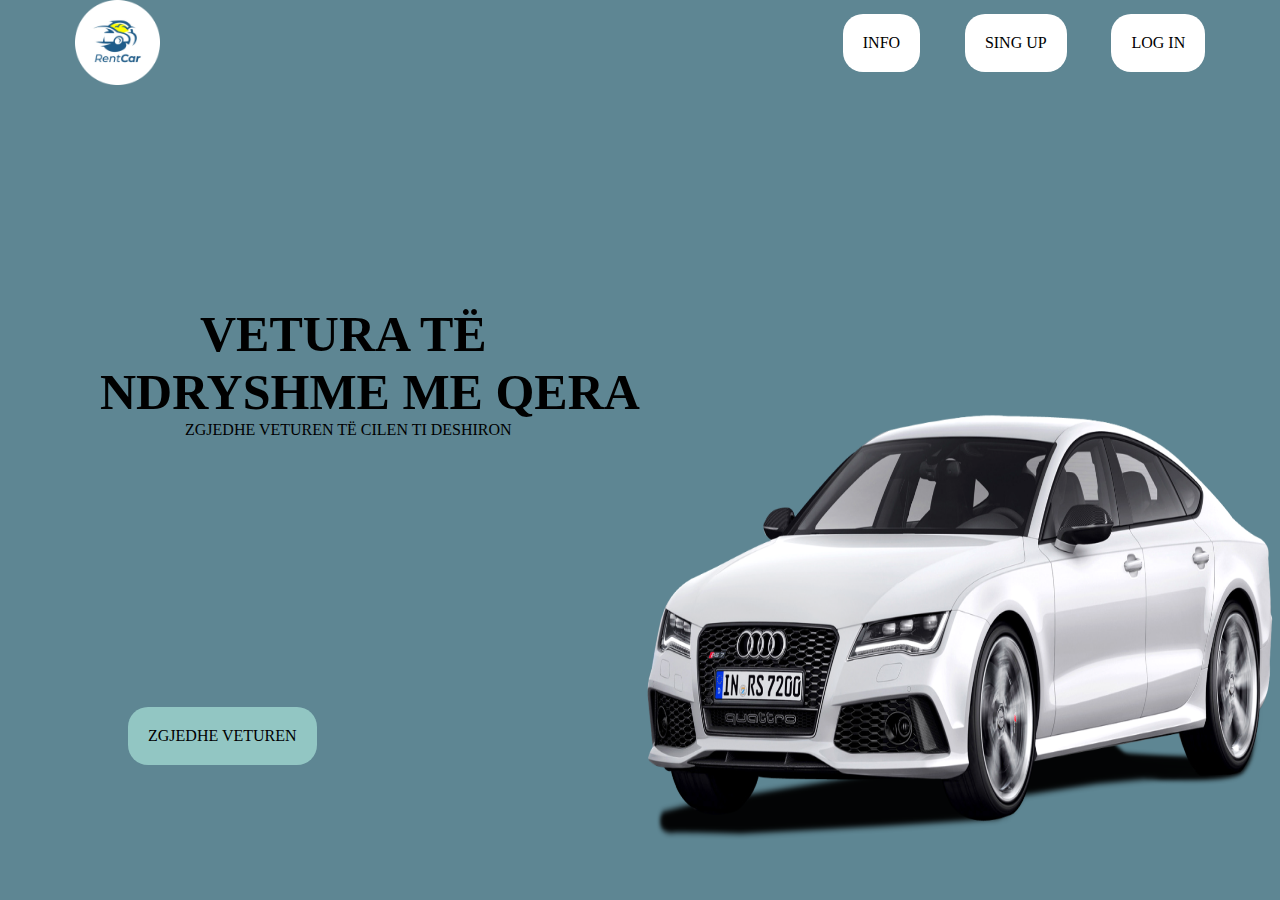
<file: index.html>
<!DOCTYPE html>
<html lang="en">

<head>
    <meta charset="UTF-8">
    <meta name="viewport" content="width=device-width, initial-scale=1.0">
    <title>HOME PAGE</title>
    <link rel="stylesheet" href="style.css">
</head>

<body>
    <div class="nav">
        <img class="logo" src="./logo 1.png" alt="">
<div class="navitems">
        <a class="link" href="http://127.0.0.1:5500/info.html">INFO</a>
        <a class="link" href="http://127.0.0.1:5500/singup.html">SING UP</a>
        <a class="link" href="http://127.0.0.1:5500/login.html">LOG IN</a>
    </div>
    </div>
    <p class="vetur">VETURA TË</p>
    <p class="rapa">NDRYSHME ME QERA</p>
    <p class="para">ZGJEDHE VETUREN TË CILEN TI DESHIRON</p>






    <img class="audia" src="./White-Audi-PNG-Clipart-Background 1.png" alt="">





    <a class="test" href="http://127.0.0.1:5500/faqjakryesore.html">ZGJEDHE VETUREN</a>



</body>

</html>
</file>
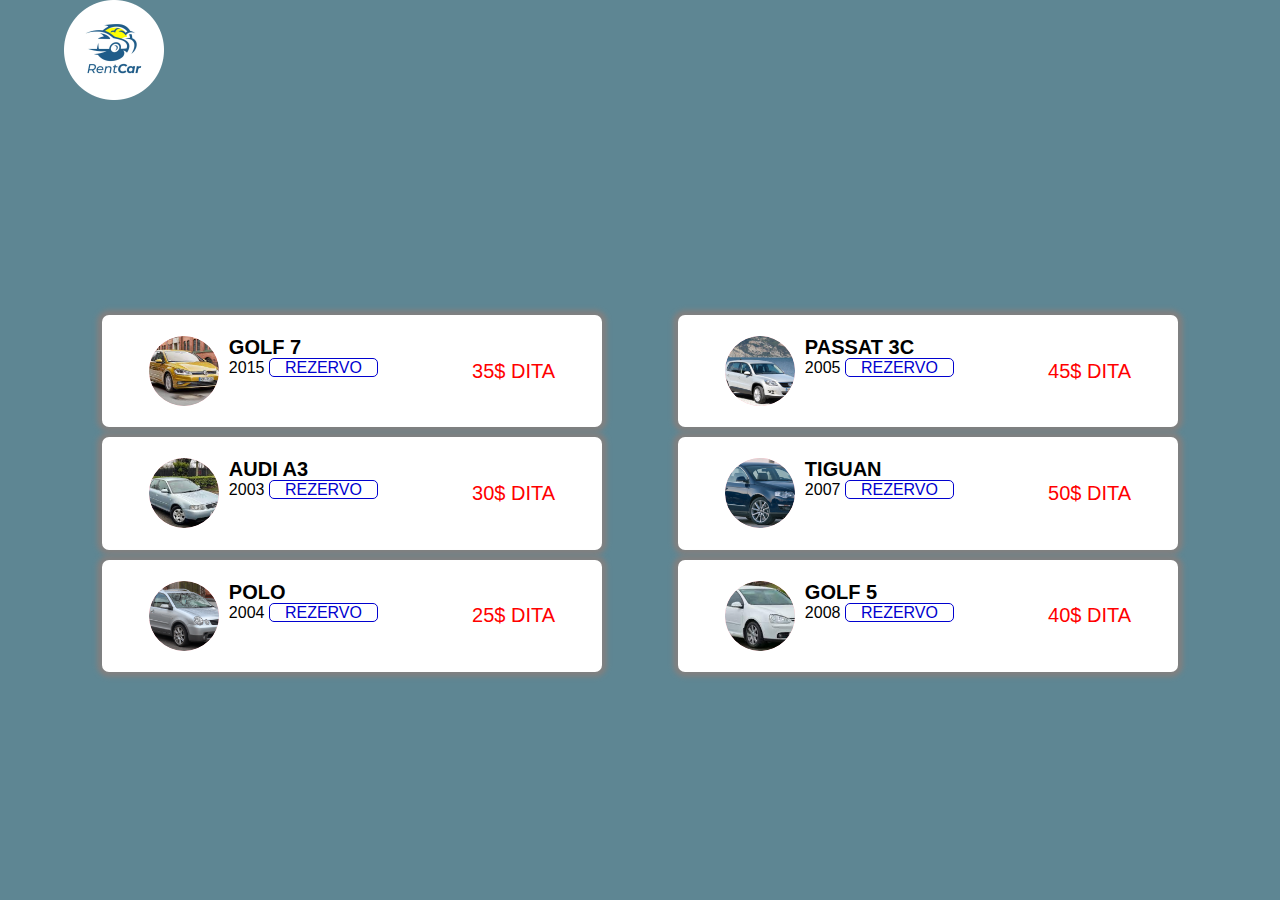
<file: faqjakryesore.html>
<!DOCTYPE html>
<html lang="en">

<head>
    <meta charset="UTF-8">
    <meta http-equiv="X-UA-Compatible" content="IE=edge">
    <meta name="viewport" content="width=device-width, initial-scale=1.0">
    <title>Faqja kryesore</title>
    <link rel="stylesheet" href="faqjakryesore.css">
</head>

<body>
    <div class="nav1">
        <img class="logo" src="./logo 1.png" alt="">
         
                
    </div>
    </div>

    </div>
    <div class="body">
        <div class="bodyleft">

            <div class="box">
                <div class="combo">
                    <img class="icon"
                        src="./GOLF 7.png"
                        alt="">
                    <div class="info">
                        <p class="_titulli">GOLF 7</p>
                        <p class="bill">2015</p>
                        <p class="done">REZERVO</p>
                    </div>
                </div>

                <p class="priceR">35$ DITA</p>
            </div>
            <div class="box">
                <div class="combo">
                    <img class="icon"
                        src="./download (1) 1.png"
                        alt="">
                    <div class="info">
                        <p class="_titulli">AUDI A3</p>
                        <p class="bill">2003</p>
                        <p class="done">REZERVO</p>
                    </div>
                </div>

                <p class="priceR">30$ DITA</p>
            </div>

            <div class="box">
                <div class="combo">
                    <img class="icon" src="./Volkswagen-Polo-IV-Fun 1.png" alt="">
                    <div class="info">
                        <p class="_titulli">POLO</p>
                        <p class="bill">2004</p>
                        <p class="done">REZERVO</p>
                    </div>
                </div>

                <p class="priceR">25$ DITA</p>
            </div>
            </div>
        <div class="bodyright">

            <div class="box">
                <div class="combo">
                    <img class="icon"
                        src="./2007_volkswagen_tiguan_4 1.png"
                        alt="">
                    <div class="info">
                        <p class="_titulli">PASSAT 3C</p>
                        <p class="bill">2005</p>
                        <p class="done">REZERVO</p>
                    </div>
                </div>

                <p class="priceR">45$ DITA</p>
            </div>
            <div class="box">
                <div class="combo">
                    <img class="icon"
                        src="./passat_3 1.png"
                        alt="">
                    <div class="info">
                        <p class="_titulli">TIGUAN</p>
                        <p class="bill">2007</p>
                        <p class="done">REZERVO</p>
                    </div>
                </div>

                <p class="priceR">50$ DITA</p>
            </div>

            <div class="box">
                <div class="combo">
                    <img class="icon" src="./download (2) 1.png" alt="">
                    <div class="info">
                        <p class="_titulli">GOLF 5</p>
                        <p class="bill">2008</p>
                        <p class="done">REZERVO</p>
                    </div>
                </div>

                <p class="priceR">40$ DITA</p>
            </div>
            </div>
            </div>




</body>

</html>
</file>
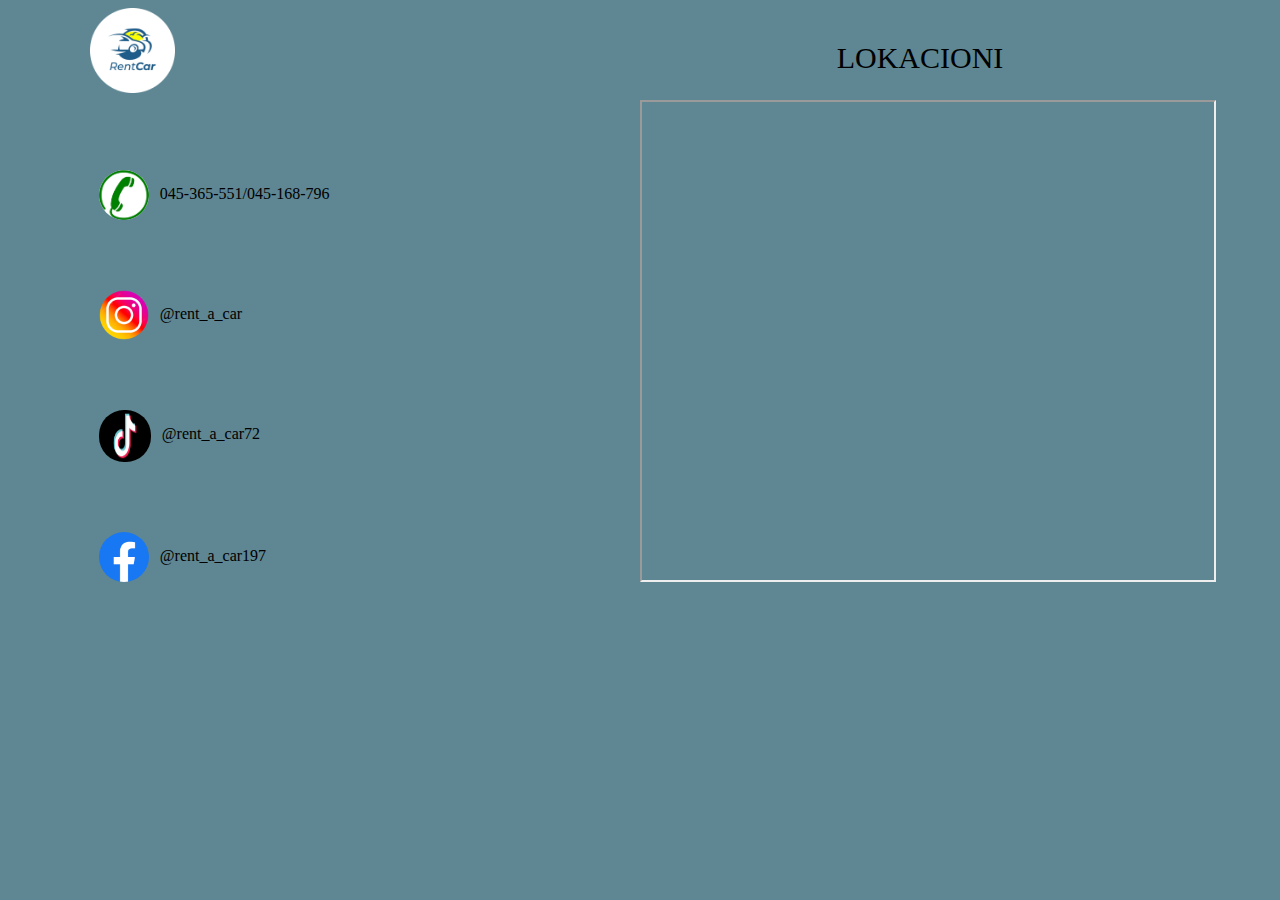
<file: info.html>
<!DOCTYPE html>
<html lang="en">

<head>
    <meta charset="UTF-8">
    <meta http-equiv="X-UA-Compatible" content="IE=edge">
    <meta name="viewport" content="width=device-width, initial-scale=1.0">
    <title>INFO</title>
    <link rel="stylesheet" href="info.css">
</head>

<body>
    <div class="nav1">

        <img class="p" src="./logo 1.png" alt="">
        <p class="lokacioni">LOKACIONI</p>

    </div>
    <div class="permbajtja">

        
        <div class="contact">
            <div class="phone">
                <img class="telefon" src="./PHONE.png" alt="">
                <p>045-365-551/045-168-796</p>

            </div>

            <div class="insta">
                <img class="instagram" src="./pngtree-three-dimensional-instagram-icon-png-image_9015419.png" alt="">
                <p>@rent_a_car</p>
            </div>
            <div class="tik">
                <img class="tok" src="./TikTok-Logo.png" alt="">
                <p>@rent_a_car72</p>
            </div>
            <div class="face">
                <img class="book" src="./ced66ecfc53814d71f8774789b55cc76.png" alt="">
                <p>@rent_a_car197</p>
            </div>
        </div><iframe class="h"
            src="https://www.google.com/maps/embed?pb=!1m14!1m8!1m3!1d11737.92810501331!2d21.1680901!3d42.6511397!3m2!1i1024!2i768!4f13.1!3m3!1m2!1s0x13549f64f83c2e17%3A0xb230b4386cf4e70b!2sAkademia%20jCoders!5e0!3m2!1sen!2s!4v1696516941757!5m2!1sen!2s"
            allowfullscreen="" loading="lazy" referrerpolicy="no-referrer-when-downgrade"></iframe>
    </div>
</body>


</html>
</file>
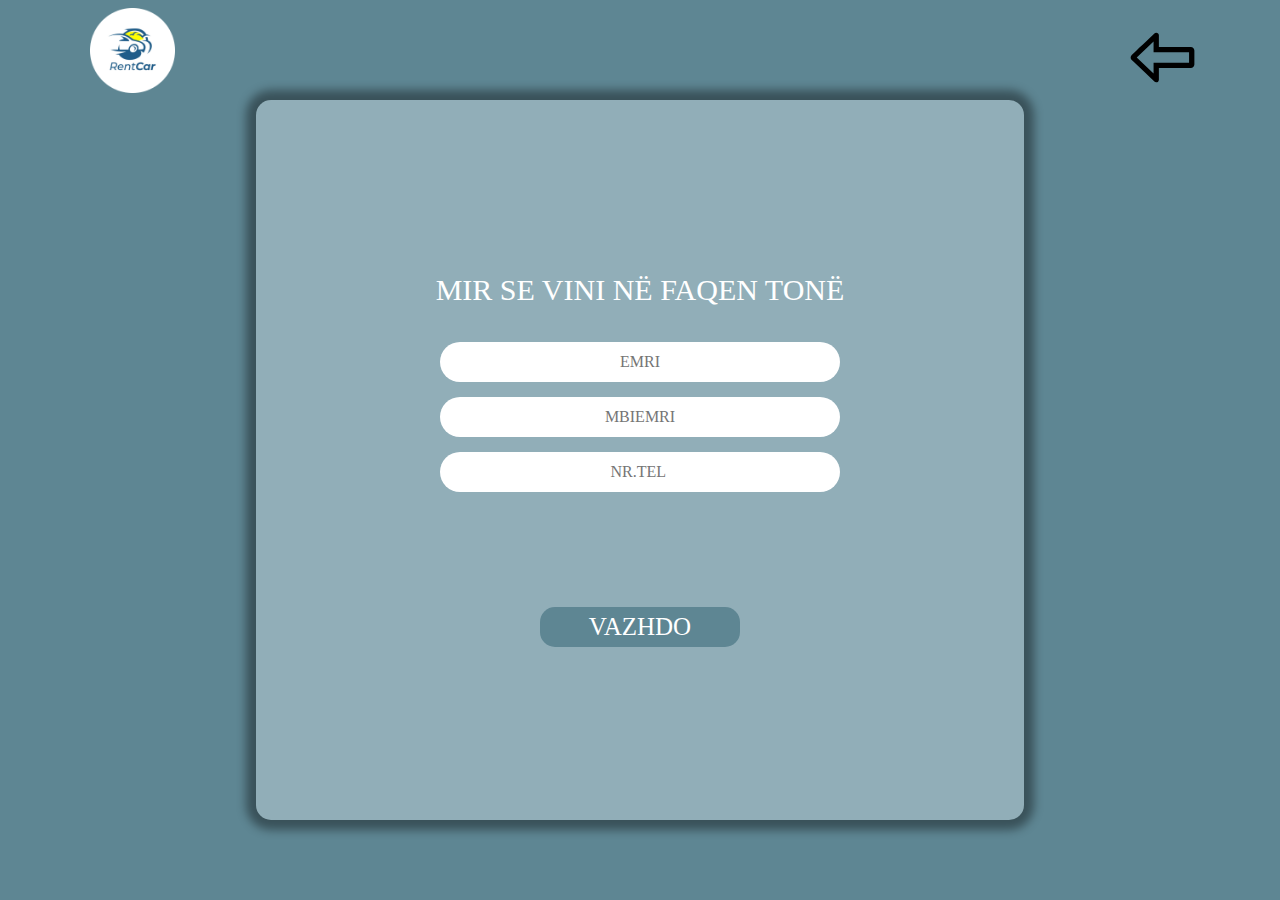
<file: login.html>
<!DOCTYPE html>
<html lang="en">
<head>
    <meta charset="UTF-8">
    <meta http-equiv="X-UA-Compatible" content="IE=edge">
    <meta name="viewport" content="width=device-width, initial-scale=1.0">
    <title>LOG IN</title>
    <link rel="stylesheet" href="login.css">
</head>
<body>

    <div class="nav1">
        <img src="./logo 1.png" alt="">
        <a class="shigjeta" href="http://127.0.0.1:5500/index.html"><img src="./iconmonstr-arrow-left-alt-lined.svg" alt=""></a>
    </div>
    <form class="inputi">
        <p class="p">MIR SE VINI NË FAQEN TONË</p>
        <input class="in" type="text" placeholder="EMRI">
        <input class="in" type="text"placeholder="MBIEMRI">
        <input class="in" type="text"placeholder="NR.TEL ">
        <a class="vazhdo" href="http://127.0.0.1:5500/faqjakryesore.html">VAZHDO</a>
        
    </form>
    
    
</body>
</html>
</file>
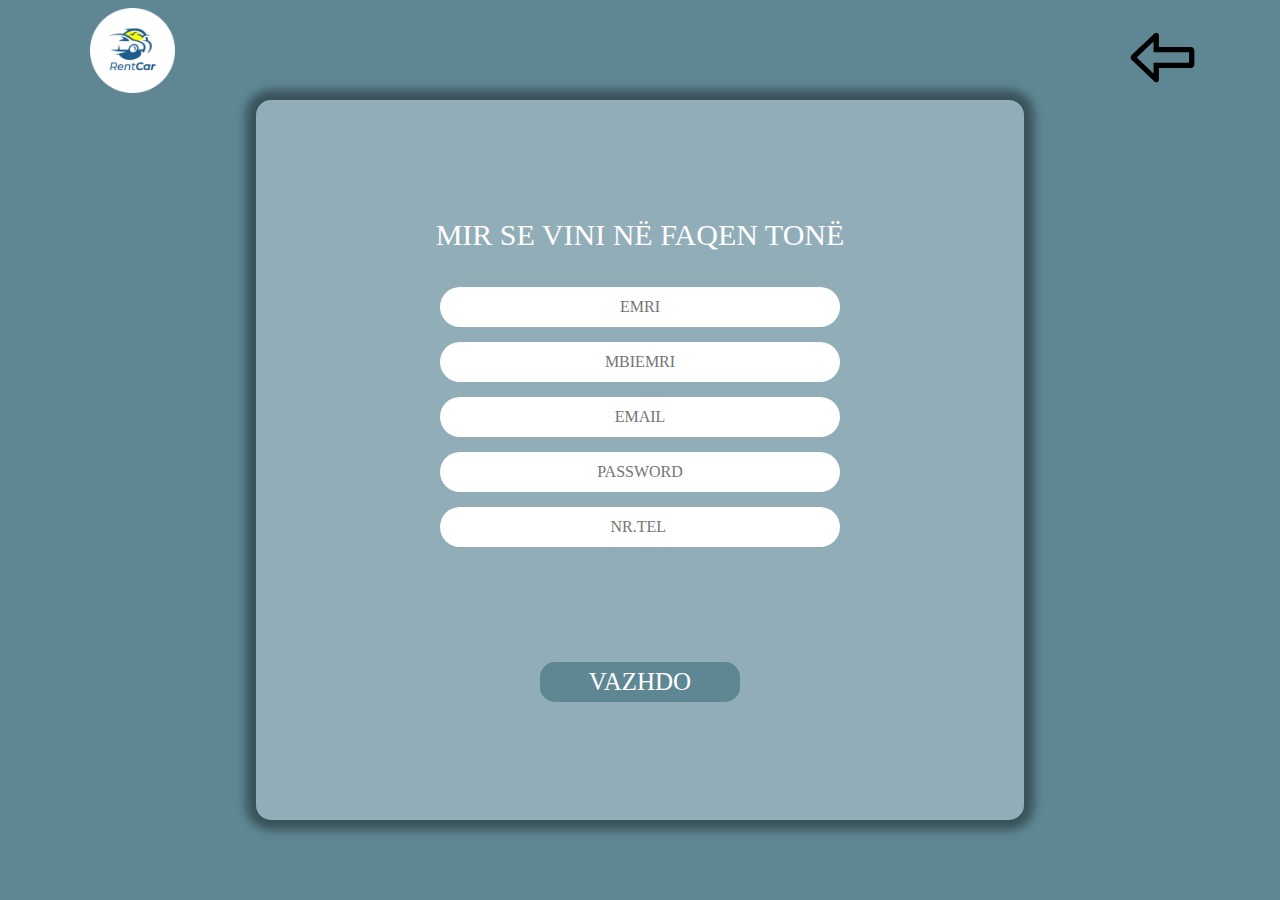
<file: singup.html>
<!DOCTYPE html>
<html lang="en">
<head>
    <meta charset="UTF-8">
    <meta http-equiv="X-UA-Compatible" content="IE=edge">
    <meta name="viewport" content="width=device-width, initial-scale=1.0">
    <title>SING UP</title>
    <link rel="stylesheet" href="singup.css">
</head>
<body>

    <div class="nav1">
        <img src="./logo 1.png" alt="">
        <a class="shigjeta" href="http://127.0.0.1:5500/index.html"><img src="./iconmonstr-arrow-left-alt-lined.svg" alt=""></a>
    </div>
    <div class="inputi">
        <p class="p">MIR SE VINI NË FAQEN TONË</p>
        <input class="i" type="text" placeholder="EMRI">
        <input class="i" type="text"placeholder="MBIEMRI">
        <input class="i" type="text"placeholder="EMAIL">
        <input class="i" type="text"placeholder="PASSWORD">
        <input class="i" type="text"placeholder="NR.TEL ">
        <a class="vazhdo" href="http://127.0.0.1:5500/faqjakryesore.html">VAZHDO</a>
    </div>
    
</body>
</html>
</file>
<file: style.css>
*{
    margin: 0;
box-sizing: border-box;
}
body{
 background-color: #5E8693;
 
}
.logo{
    width: 85px;
    height: 85px;
    
    

    
}
.nav{
    display: flex;
    justify-content: space-around;
    align-items: center;
}
.audia{
position: absolute;
bottom: 0px;
right: 0px;
width: 50%;
height: 60%;
}
.nav1{
    width: 100vw;
    height:100px ;
    display: flex;
    justify-content: space-between;
    align-items: center;
    padding: 0px 7% ;
    
    
}
    .link{
        background-color:white;
        border-radius: 20px;
        padding: 20px;
    }
    .navitems{
       
        width: 70%;
        height: 100%;
        display: flex;
        justify-content: flex-end;
        align-items: center;
        gap: 5%;
    }
    a{
        background-color: white;
        border-radius: 5px;
         padding: 20px;  
        
       
       
        }
        
    .test{
        position: absolute;
        bottom: 15%;
        left: 10%;
        background-color: #92C6C3;
        border-radius: 20px;

    }
a{
    color: black;
    text-decoration: none;
}
.rapa,.vetur{
    font-weight: bold;
    font-size: 50px;
   padding-left: 100px;
}
.vetur{
    padding-left: 200px;
    padding-top: 220px;
    
}
.para{
    padding-left:185px;
}
</file>
<file: faqjakryesore.css>
* {
    margin: 0;
    padding: 0;
    box-sizing: border-box;

    font-family: 'Poppins', sans-serif;
}

body {
    width: 90%;
    height: 100vh;
    margin: 0px  5%;
    background-color: #5E8693;
}

.nav {
   
    width: 100%;
    height: 15%;
    display: flex;
    justify-content: space-around;
}

.body {
    margin-top: 16px;
    width: 100%;
    height: 83%;
    display: flex;
}
.navright {
  
    display: flex;
    flex-direction: row;
    gap: 10px;
    align-items: center;
   
    
}
.bodyleft{

    width: 50%;
    display: flex;
    flex-direction: column;
     gap: 10px; 
     margin: 0px 10px;
     align-items: center;
     justify-content: center; 
     
    

}
.bodyright{
    
    width: 50%;
    display: flex;
    flex-direction: column;
    gap: 10px;
    margin: 0px 10px;
    align-items: center;
    justify-content: center;
   
}
.box{
    width: 90%;
    height: 15%;
    
    border-radius: 7px;
    box-shadow: 0px 0px 5px 5px gray ;
    display: flex;
 justify-content: space-around; 
    align-items: center;
    background-color: white;
    
}
.container{
    width: 100%;
    height: 20%;
    
    border-radius: 7px;
    box-shadow: 0px 0px 5px 5px gray ; 
}
.titulli{
    font-size: 30px;
    font-weight: 600;
}
.grey{
    color: gray;
}
.img{
    width: 40px;
    height: 40px;
    background-color: white;
    border-radius: 30px;
    padding: 10px;
    box-shadow: 0px 7px 30px -10px rgba(97, 97, 97, 0.7);

}
.icon{
    width: 70px;
    height: 70px;
     background-color: pink; 
    border-radius: 35px;
   
}
._titulli{
    font-size: 20px;
    font-weight: bold;
}
.done{
    color: rgb(1, 1, 207);
   border:1px solid rgb(1, 1, 207) ;
   width: 45px;
   border-radius: 5px;
   padding: 0 15px;
}
.priceR{
    color: red;
    font-size: 20px;
    justify-self: flex-end;
}
.combo{
  display: flex;
  gap: 10px;
}
.bill, .done{
    display: inline;
}
.priceG{
    color:rgb(2, 165, 2);
    font-size: 20px;
    justify-self: flex-end;
}
.P{
    color: rgb(255, 187, 0);
   border:1px solid rgb(255, 187, 0) ;
   width: 100px;
   border-radius: 5px;
   padding: 0 15px;
   display: inline;
}
.container{
    background-color: blue;
    color: white;
    padding: 25px;
    display: flex;
    justify-content: space-around;
    align-items: center;
}
.price{
    font-size: 40px;
    font-weight: bold;
    display: inline;
}
.primary{
    border: 1px solid white;
    width: 70px;
    padding: 5px;
    border-radius: 10px;
    display: inline;
    margin-left: 10px;
}
.exp{
    display: flex;
    gap: 15px;
}
.cardinfo{
    display: flex;
    box-shadow: 0px 0px 30px 4px rgb(192, 192, 192) ;
    justify-content: space-around;
    border-radius: 8px;
    width: 100%;
    margin-top: 15px;
}
.be{
    width: 80px;
}
.active{
    background-color: greenyellow;
    color: green;
    padding: 3px 7px;
}
.black{
    color: black;
}
.grey{
    color: gray;
}
.CPL{
width: 80px;
height: 80px;
padding-right: 800px;
padding-top: 20px;
}

.logo{
    width: 100px;
    height: 100px;
}
</file>
<file: info.css>
*{
    box-sizing: border-box;
    margin: 0;
    padding: 0;
}
body{
background-color: #5E8693;
}
img{
    width: 85px;
    height: 85px;

    
}
.nav1{
    width: 100vw;
    height:100px ;
    display: flex;
    justify-content: space-between;
    align-items: center;
    padding: 0px 7%;
}
.phone{
    display: flex;
    gap: 2%;
    padding-left: 35px;
    padding-top: 70px;

}
.telefon{
    width: 50px;
    height: 50px;
    border-radius: 25px;
    
}
.insta{
    display: flex;
    gap: 2%;
    padding-left: 35px;
    padding-top: 70px;

}
.instagram{
    width: 50px;
    height: 50px;
    border-radius: 25px;
    
}
p{
    padding-top: 15px;
}
.tik{
    display: flex;
    gap: 2%;
    padding-left: 35px;
    padding-top: 70px;

}
.tok{
    width: 52px;
    height: 52px;
    border-radius: 25px;
}
.face{
    display: flex;
    gap: 2%;
    padding-left: 35px;
    padding-top: 70px;

}
.book{
    width:50px;
    height: 50px;
    border-radius: 25px;
}
.lokacioni{
    padding-right: 17%;
    font-size: 30px;
 } 
 .h{
    width: 50%;
    /* height: 600px; */
    /* margin-top: 350px;  */
    /* padding-top: 250px; */
 }
 .permbajtja{
   padding:0% 5%;
    display: flex;
 }
 .contact{
    
    width: 50%;
 }
</file>
<file: login.css>
*{
    margin: 0;
    box-sizing: border-box;
}
body{
    background-color:  #5E8693;
    display: flex;
    flex-direction: column;
    align-items: center;
    height: 100vh;
}
.nav1{
    width: 100vw;
    height:100px ;
    display: flex;
    justify-content: space-between;
    align-items: center;
     padding: 0px 7%; 

}
img{
    width: 85px;
    height: 85px;

    
}
.inputi{
    height: 80%;  
    display: flex;
    align-items: center;
    flex-direction: column;
    gap: 15px;
    background-color: white;
    width: 60%;
    border-radius: 15px;
    background-color: #91aeb8;
    box-shadow:rgba(0, 0, 0, 0.392) 0px 0px 10px 10px;
     justify-content: center;
}
.in{
     
    all:unset;
    width: 400px;
    height: 40px;
    border-radius: 50px;
    border: none;
    background-color: white;
    text-align: center;
}
.vazhdo{
    font-size: 25px;
    text-decoration: none;
    color: white;
    margin-top: 100px;
     background-color: #5E8693; 
    width: 200px;
    height: 40px;
    display: flex;
    justify-content: center;
    border-radius: 15px;
    align-items: center;
}
.shigjeta{
    width: 70px;
    height:70px ;
}
.p{
    font-size: 30px;
    padding-bottom: 20px;
    color: white;
}
</file>
<file: singup.css>
*{
    margin: 0%;
    box-sizing: border-box;
}
body{
    background-color:  #5E8693;
    display: flex;
    flex-direction: column;
    align-items: center;
    height: 100vh;
}
img{
    width: 85px;
    height: 85px;

    
}
.nav1{
    width: 100vw;
    height:100px ;
    display: flex;
    justify-content: space-between;
    align-items: center;
    padding: 0px 7%;
}
.inputi{
    height: 80%;  
    display: flex;
    align-items: center;
    flex-direction: column;
    gap: 15px;
    background-color: white;
    width: 60%;
    border-radius: 15px;
    background-color: #91aeb8;
    box-shadow:rgba(0, 0, 0, 0.392) 0px 0px 10px 10px;
     justify-content: center;
}
.i{
     
    all:unset;
    width: 400px;
    height: 40px;
    border-radius: 50px;
    border: none;
    background-color: white;
    text-align: center;
}
.vazhdo{
    font-size: 25px;
    text-decoration: none;
    color: white;
    margin-top: 100px;
     background-color: #5E8693; 
    width: 200px;
    height: 40px;
    display: flex;
    justify-content: center;
    border-radius: 15px;
    align-items: center;
}
.shigjeta{
    width: 70px;
    height:70px ;
}

.p{
    font-size: 30px;
    padding-bottom: 20px;
    color: white;
}
</file>
